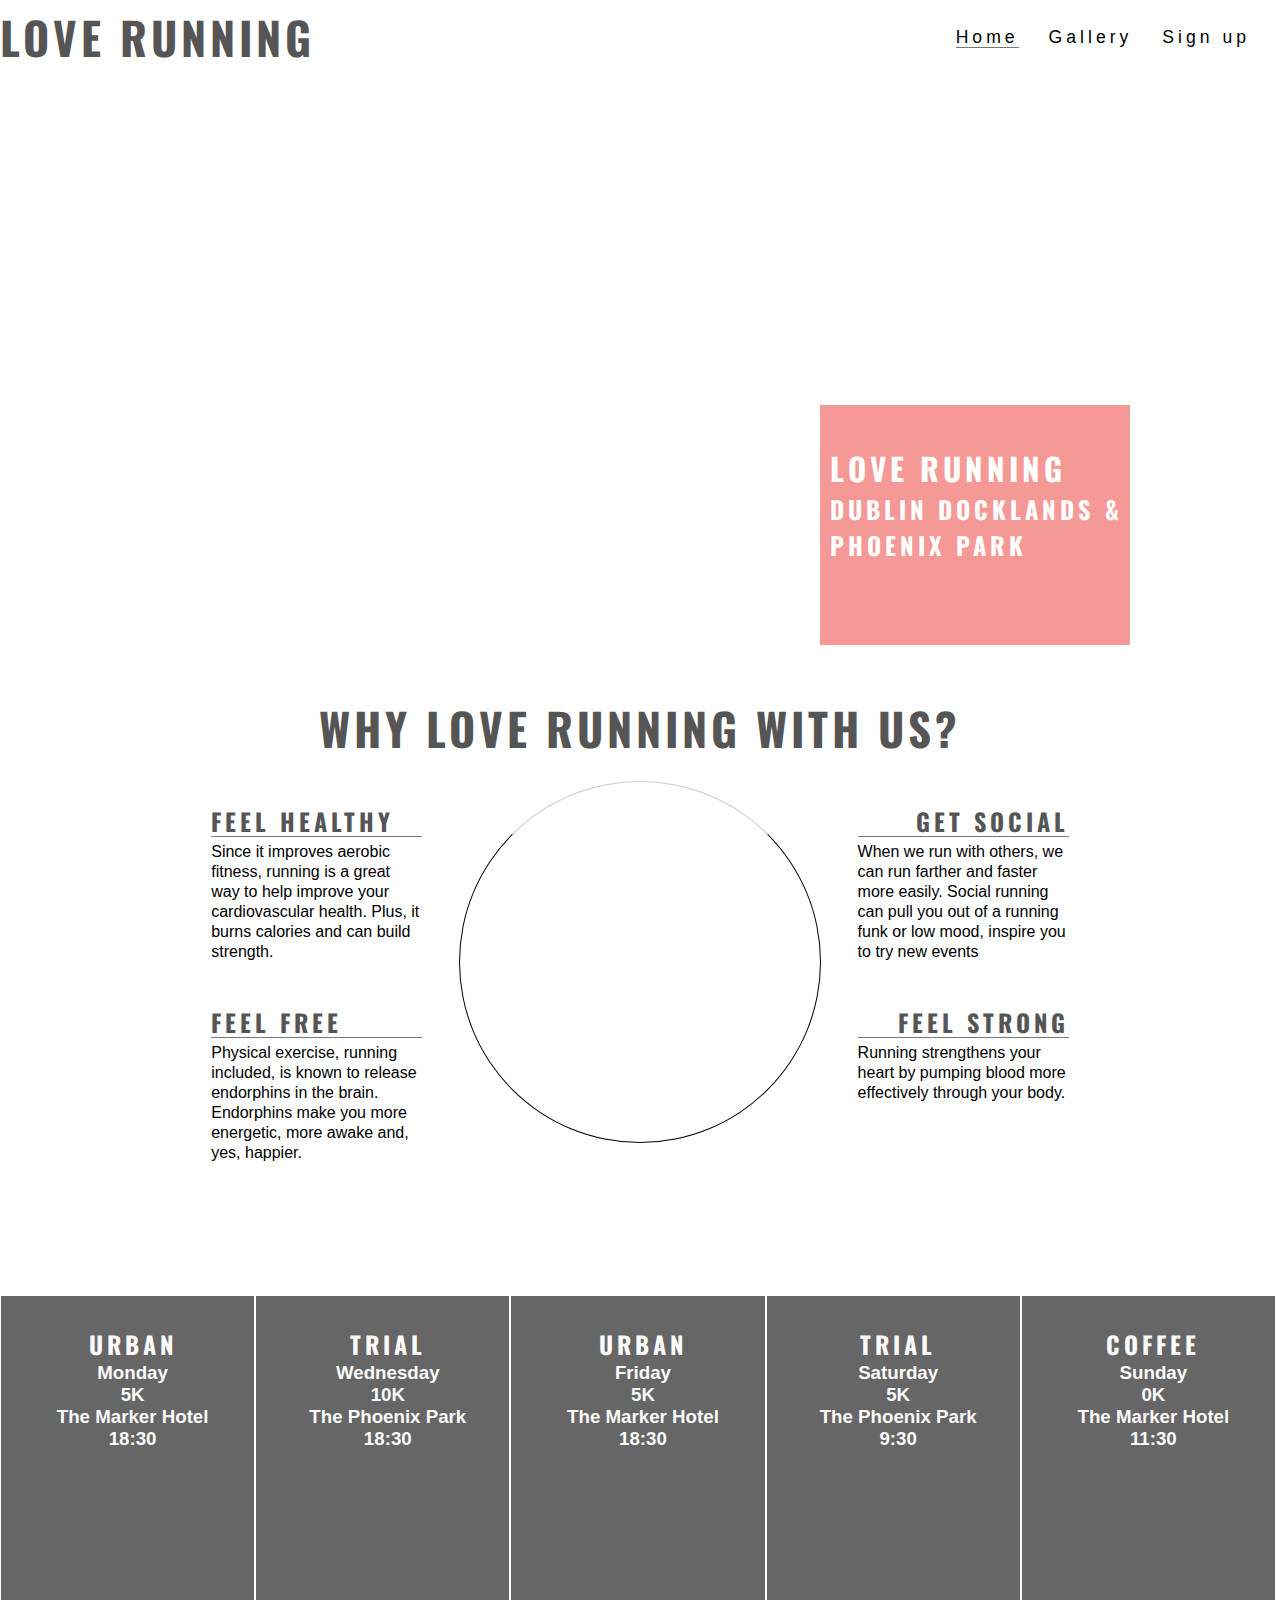
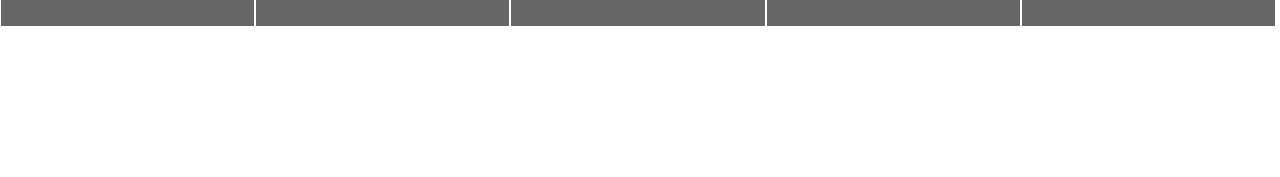
<file: index.html>
<!DOCTYPE html>
 <html lang="en">
 <head>
     <meta charset="UTF-8">
     <meta name="viewport" content="width=device-width, initial-scale=1.0">
     <link rel="stylesheet" href="assets/css/style.css" type="text/css">
     <title>Love Running</title>
     <link rel="stylesheet" href="https://use.fontawesome.com/releases/v5.6.3/css/all.css" integrity="sha384-UHRtZLI+pbxtHCWp1t77Bi1L4ZtiqrqD80Kn4Z8NTSRyMA2Fd33n5dQ8lWUE00s/" crossorigin="anonymous"/>
 </head>

 <body>
    <header>
        <a href="index.html">
            <h2 id ="logo">Love Running</h2>
        </a>
        <ul id="menu">
            <li>
                <a href="#Sign up">Sign up</a>
            </li>
            <li>
                <a href="gallery.html">Gallery</a>
            </li>
            <li>
               <a class="active" href="index.html">Home</a> 
            </li>
        </ul>   
    </header>

    <section id="hero-outer">
        <div id="hero-image"></div>
        <div id="cover-text">
            <h2>Love Running</h2>
            <h3>Dublin Docklands & Phoenix Park</h3>
        </div>
          
    </section>
    
    <section id="club-ethos">
        <h2 id="welcome">Why love running with us?</h2>
        <div id="left-about">
            <div class="left-about-heading">
                <h2>Feel Healthy<i class="fas fa-heartbeat"></i></h2>
                <hr>
                <p>Since it improves aerobic fitness, running is a great way to help improve your cardiovascular health. Plus, it burns calories and can build strength.</p>
            </div>
            <div class="left-about-heading">
                <h2>Feel Free <i class="fab fa-fly"></i></h2>
                <hr>
                <p>Physical exercise, running included, is known to release endorphins in the brain. Endorphins make you more energetic, more awake and, yes, happier. </p>
            </div>
        </div>
        <div id="right-about">
            <div class="right-about-heading">
                <h2>Get Social <i class="fas fa-globe"></i></h2>
                <hr>
                <p>When we run with others, we can run farther and faster more easily. Social running can pull you out of a running funk or low mood, inspire you to try new events</p>
            </div>
            <div class="right-about-heading">
                <h2>Feel Strong<i class="fas fa-dumbbell"></i></h2>
                <hr>
                <p>Running strengthens your heart by pumping blood more effectively through your body. </p>
            </div>
        </div>
        <div id="center-about">
            <div id="circle-container">
                <div id="circle-cover-bg"></div>
            </div>
        </div>
    </section>
    
    <section id="times">
        <div>
            <h2>Urban <i class="fas fa-city"></i></h2>
            <h3>Monday</h3>
            <h3>5K</h3>
            <h3>The Marker Hotel</h3>
            <h3>18:30</h3>
        </div>

        <div>
            <h2>Trial <i class="fas fa-tree"></i></h2>
            <h3>Wednesday</h3>
            <h3>10K</h3>
            <h3>The Phoenix Park</h3>
            <h3>18:30</h3>
        </div>

        <div>
            <h2>Urban <i class="fas fa-city"></i></h2>
            <h3>Friday</h3>
            <h3>5K</h3>
            <h3>The Marker Hotel</h3>
            <h3>18:30</h3>
        </div>

        <div>
            <h2>Trial <i class="fas fa-tree"></i></h2>
            <h3>Saturday</h3>
            <h3>5K</h3>
            <h3>The Phoenix Park</h3>
            <h3>9:30</h3>
        </div>

        <div>
            <h2>Coffee <i class="fas fa-mug-hot"></i></h2>
            <h3>Sunday</h3>
            <h3>0K</h3>
            <h3>The Marker Hotel</h3>
            <h3>11:30</h3>
        </div>
    </section>

    <footer>
        <ul class="social-networks">
           <li><a href="http://www.facebook.com" target="_blank"><i class="fab fa-facebook-square"></i></a></li>
           <li><a href="http://www.twitter.com" target="_blank"><i class="fab fa-twitter-square"></i></a></li>
           <li><a href="http://www.youtube.com" target="_blank"><i class="fab fa-youtube"></i></a></li>
           <li><a href="http://www.instagram.com" target="_blank"><i class="fab fa-instagram"></i></a></li>         
        </ul>
    </footer>
</body>
</html>
</file>
<file: assets/css/style.css>
@import url('https://fonts.googleapis.com/css?family=Oswald|Lato:300');

*{
    margin:0;
    padding:0;
    border:0;
}

body{
    font-family: Arial, Helvetica, sans-serif;
    columns: #777777;
}
/*--------------------------------header*/
h2{
    color: #555555;
    font-family: Oswald;
    letter-spacing: 4px;
    text-transform: uppercase;
}

#logo{
    float: left;
    font-size: 280%;
}

#menu{
    font-size: 110%;
    list-style: none;
    letter-spacing: 4px;
}

#logo, #menu{
    line-height: 75px;
}

#menu li{
    float: right;
    margin-right: 30px;
}

#menu a{
    text-decoration: none;
    color:inherit;

}

#menu a:hover{
    border-bottom: 1px solid #777777;
}

.active{
    border-bottom: 1px solid #777777;
}


/*--------------------------hero image section*/

#hero-image{
    height:600px;
    width: 100%;
    background: url("http://codeinstitute.s3.amazonaws.com/FundamentalsProjects/HTML-CSS/main-image.png") no-repeat center center;

    animation-name:hero-zoom;
    animation-duration: 5s;
    animation-fill-mode: forwards;
}

#hero-outer{
    height:600px;
    width: 100%;
    overflow: hidden;
    position: relative;

}

@keyframes hero-zoom{
    from{
        transform: scale(1);
    }
    to{
        transform: scale(1.1);
    }
}

#cover-text, #cover-text h2{
    color: #ffffff;
}

#cover-text{
   font-size: 130%;
   font-family:Oswald; 
   text-transform: uppercase;
   letter-spacing: 4px;

   width: 300px;
   height: 200px;

   padding-left: 10px;
   padding-top: 40px;

   background-color: rgb(241, 109, 107, .7);

   bottom: 30px;
   right:150px;

   position:absolute;
}

/*------------------------------ethos section*/
#club-ethos{
    height: 600px;
}

#left-about{
    padding-top:30px;
    width: 33%;
    float: left;
}

#right-about{
    padding-top:30px;
    width: 33%;
    float: right;
}

#center-about{
    width: 33%;
    margin:0 auto;

}

hr{
    border-top: 1px solid #777777;
    width: 100%;
    margin:5px 0;
}

.left-about-heading{
    width: 50%;
    float:right;
    line-height: 20px;
    clear: both;
    margin-bottom: 50px;
}

.right-about-heading{
    width: 50%;
    float:left;
    line-height: 20px;
    clear: both;
    margin-bottom: 50px;
}

.right-about-heading h2{
    text-align: right;
}

#welcome{
    margin: 20px 0;
    text-align: center;
    font-size: 280%;
}

#circle-container{
    width: 300px;
    height: 300px;
    padding: 30px;
    border-style: solid;
    border-top-color: #cccccc;
    border-width: 1px;
    border-radius: 50%;
    margin:0 auto;
}

#circle-cover-bg{
    background: url("http://codeinstitute.s3.amazonaws.com/FundamentalsProjects/HTML-CSS/video-mask.png") no-repeat center center;
    height: 100%;
    border-radius: 50%;
}

/*-------------------------times section*/
 #times{
     background-image: url("http://codeinstitute.s3.amazonaws.com/FundamentalsProjects/HTML-CSS/dublin-city.png");
     background-repeat: no-repeat;
     background-size: cover;
     background-position:center ;
     width: 100%;
     overflow: hidden;

 }
 #times div{
     color: #fafafa;
     background-color: rgba(0,0,0, .6);
     width:19%;
     height: 300px;
     float: left;
     padding: 30px 0 0 10px;
     text-align: center;
     margin:1px;

}

#times h2{
    color:#fafafa;
}

/*----------------------------footer*/

footer{
    height: 150px;
}

.social-networks{
    text-align: center;

}

.social-networks li{
    display: inline;
}

.social-networks i{
    font-size: 160%;
    margin:1%;
    padding:5%;
    color: #777777;
}

/*-----------------------------gallery page*/

#photo{
    clear: both;
    line-height: 0;
    column-gap: 0px;
    column-count: 4;
    
}

#photo img{
    width:100%;
}
</file>
